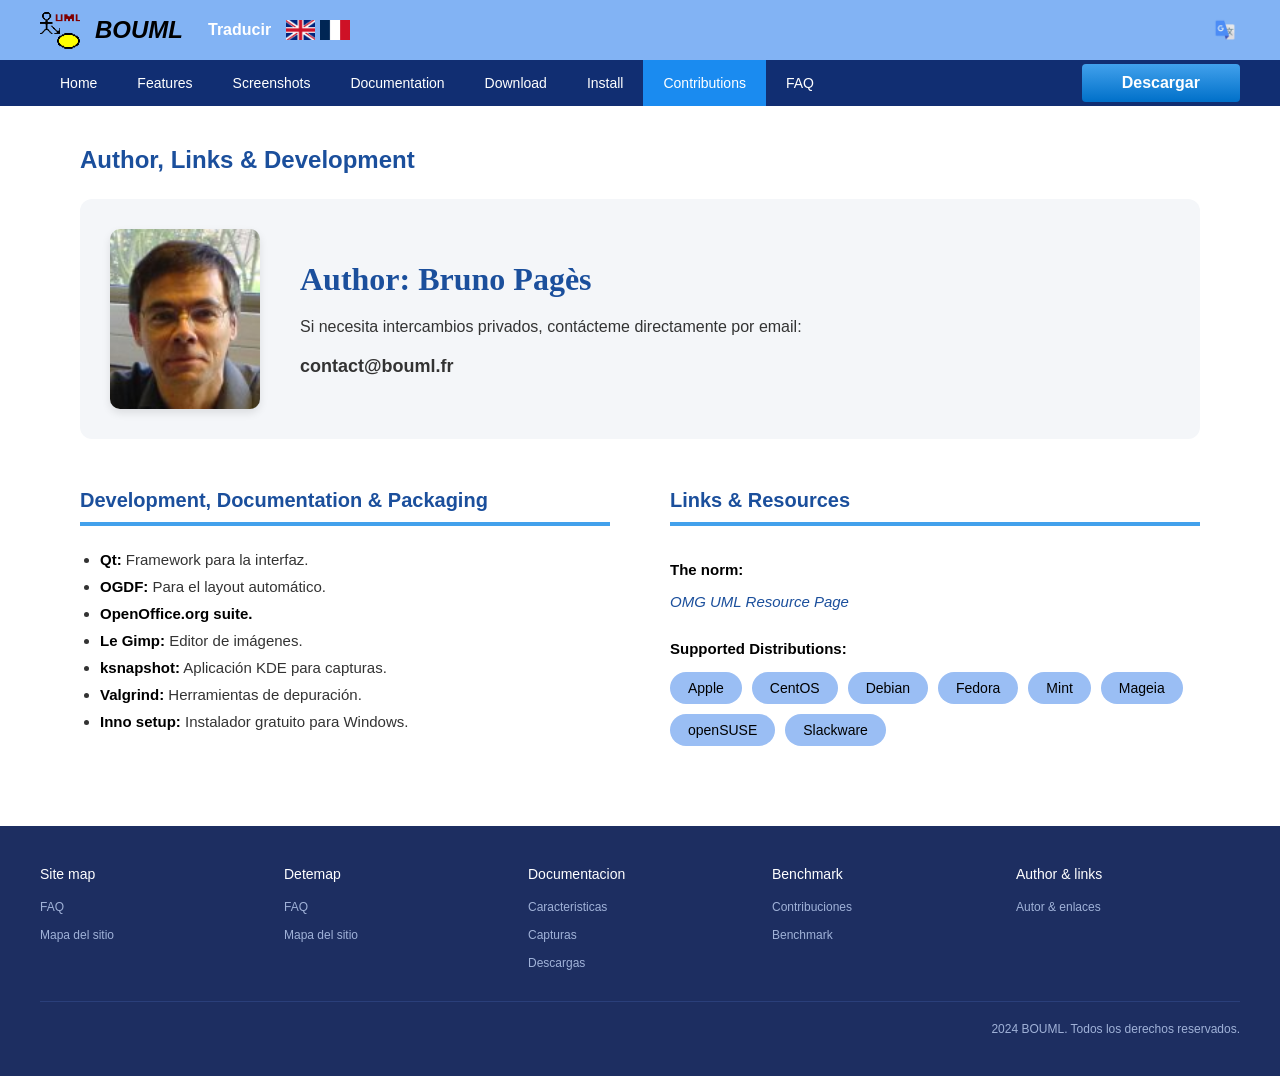
<file: ScreenAuthor.html>
<!DOCTYPE html>
<html lang="es">
<head>
    <meta charset="UTF-8">
    <meta name="viewport" content="width=device-width, initial-scale=1.0">
    <title>BOUML - Author & Links</title>
    <link rel="stylesheet" href="designs/StyleAuthor.css">
</head>
<body>

    <header>
        <div class="top-bar">
            <div class="logo-section">
                <img src="assets/images/BOUML_logo.png" alt="BOUML Logo" class="main-logo">
                <span class="logo-text">BOUML</span>
                <span class="traducir-text">Traducir</span>
                <span class="flags">
                    <img src="assets/images/reino-unido-3.png" alt="Reino Unido">
                    <img src="assets/images/francia.png" alt="Francia">
                </span>
            </div>
            <div class="translate-section">
                <img src="assets/images/google-translate.png" alt="Google Translate" class="translate-icon">
            </div>
        </div>

        <nav class="nav-bar">
            <button class="menu-toggle" id="mobile-menu-btn">☰</button>
            <ul class="nav-links" id="nav-links">
                <li><a href="#">Home</a></li>
                <li><a href="ScreenFeatures.html">Features</a></li>
                <li><a href="#">Screenshots</a></li>
                <li><a href="#">Documentation</a></li>
                <li><a href="ScreenDownload.html">Download</a></li>
                <li><a href="#">Install</a></li>
                <li class="active"><a href="ScreenAuthor.html">Contributions</a></li>
                <li><a href="#">FAQ</a></li>
            </ul>
            <button class="download-btn">Descargar</button>
        </nav>
    </header>

    <main class="main-container">
        
        <h2 class="page-title">Author, Links & Development</h2>

        <div class="author-box">
            <img src="assets/images/bp.jpg" alt="Bruno Pagès" class="author-photo">
            <div class="author-info">
                <div class="author-name">Author: Bruno Pagès</div>
                <p>Si necesita intercambios privados, contácteme directamente por email:</p>
                <p class="author-email">contact@bouml.fr</p>
            </div>
        </div>

        <div class="details-grid">
            
            <div>
                <h3 class="col-header">Development, Documentation & Packaging</h3>
                <ul class="dev-list">
                    <li><b>Qt:</b> Framework para la interfaz.</li>
                    <li><b>OGDF:</b> Para el layout automático.</li>
                    <li><b>OpenOffice.org suite.</b></li>
                    <li><b>Le Gimp:</b> Editor de imágenes.</li>
                    <li><b>ksnapshot:</b> Aplicación KDE para capturas.</li>
                    <li><b>Valgrind:</b> Herramientas de depuración.</li>
                    <li><b>Inno setup:</b> Instalador gratuito para Windows.</li>
                </ul>
            </div>

            <div class="links-section">
                <h3 class="col-header">Links & Resources</h3>
                
                <p class="norm-title">The norm:</p>
                <a href="#" class="blue-link">OMG UML Resource Page</a>

                <p class="distro-title">Supported Distributions:</p>
                <div class="pills-container">
                    <span class="pill">Apple</span>
                    <span class="pill">CentOS</span>
                    <span class="pill">Debian</span>
                    <span class="pill">Fedora</span>
                    <span class="pill">Mint</span>
                    <span class="pill">Mageia</span>
                    <span class="pill">openSUSE</span>
                    <span class="pill">Slackware</span>
                </div>
            </div>

        </div>

    </main>

    <footer>
        <div class="footer-grid">
            <div class="footer-col">
                <h3>Site map</h3>
                <ul>
                    <li><a href="#">FAQ</a></li>
                    <li><a href="#">Mapa del sitio</a></li>
                </ul>
            </div>
            <div class="footer-col">
                <h3>Detemap</h3>
                <ul>
                    <li><a href="#">FAQ</a></li>
                    <li><a href="#">Mapa del sitio</a></li>
                </ul>
            </div>
            <div class="footer-col">
                <h3>Documentacion</h3>
                <ul>
                    <li><a href="#">Caracteristicas</a></li>
                    <li><a href="#">Capturas</a></li>
                    <li><a href="#">Descargas</a></li>
                </ul>
            </div>
            <div class="footer-col">
                <h3>Benchmark</h3>
                <ul>
                    <li><a href="#">Contribuciones</a></li>
                    <li><a href="#">Benchmark</a></li>
                </ul>
            </div>
            <div class="footer-col">
                <h3>Author & links</h3>
                <ul>
                    <li><a href="#">Autor & enlaces</a></li>
                </ul>
            </div>
        </div>
        <div class="copyright">
            <p>2024 BOUML. Todos los derechos reservados.</p>
        </div>
    </footer>

    <div id="google_translate_element" style="display:none;"></div>

    <script type="text/javascript">
        function googleTranslateElementInit() {
            new google.translate.TranslateElement({
                pageLanguage: 'es',
                includedLanguages: 'en,fr,es',
                layout: google.translate.TranslateElement.InlineLayout.SIMPLE,
                autoDisplay: false
            }, 'google_translate_element');
        }
    </script>
    <script type="text/javascript" src="//translate.google.com/translate_a/element.js?cb=googleTranslateElementInit"></script>

    <script src="scripts/MainScript.js"></script>
</body>
</html>
</file>
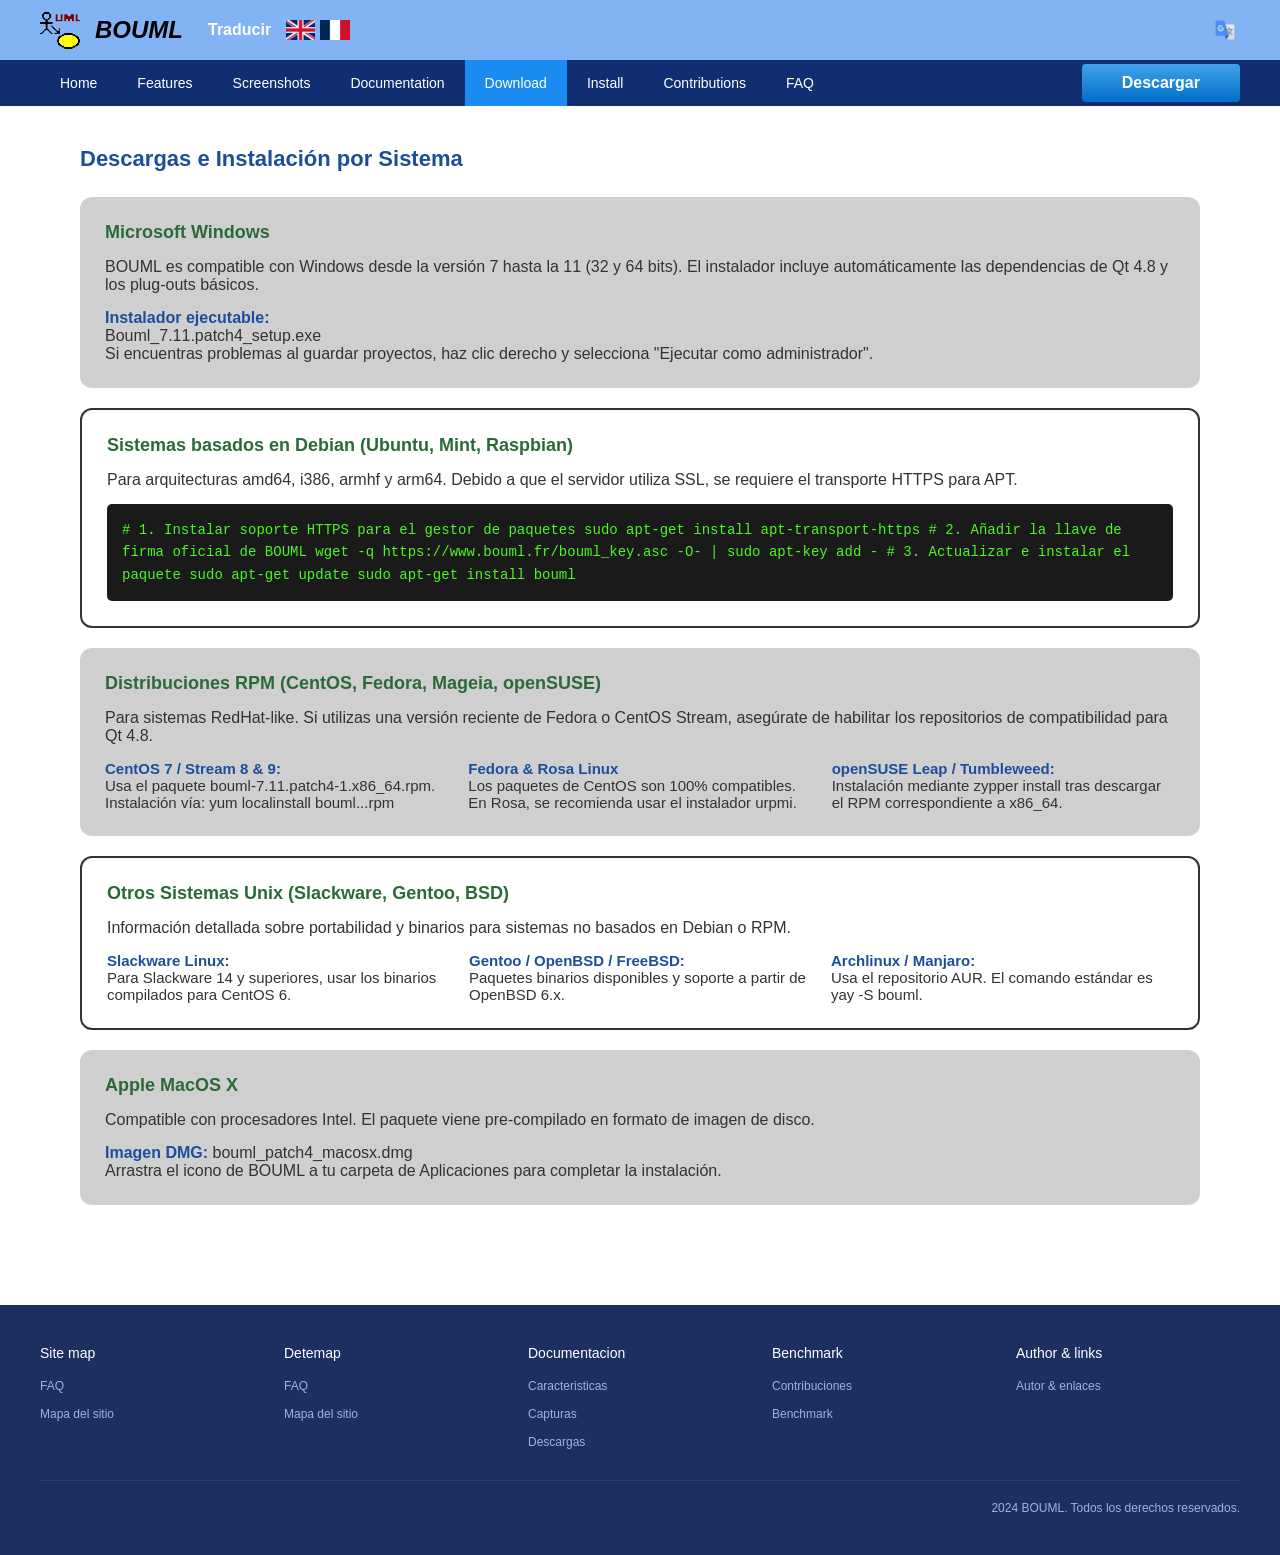
<file: ScreenDownload.html>
<!DOCTYPE html>
<html lang="es">
<head>
    <meta charset="UTF-8">
    <meta name="viewport" content="width=device-width, initial-scale=1.0">
    <title>BOUML - Download & Install</title>
    <link rel="stylesheet" href="designs/StyleDownload.css">
</head>
<body>

    <header>
        <div class="top-bar">
            <div class="logo-section">
                <img src="assets/images/BOUML_logo.png" alt="BOUML Logo" class="main-logo">
                <span class="logo-text">BOUML</span>
                <span class="traducir-text">Traducir</span>
                <span class="flags">
                    <img src="assets/images/reino-unido-3.png" alt="Reino Unido">
                    <img src="assets/images/francia.png" alt="Francia">
                </span>
            </div>
            <div class="translate-section">
                <img src="assets/images/google-translate.png" alt="Google Translate" class="translate-icon">
            </div>
        </div>

        <nav class="nav-bar">
            <button class="menu-toggle" id="mobile-menu-btn">☰</button>
            <ul class="nav-links" id="nav-links">
                <li><a href="#">Home</a></li>
                <li><a href="ScreenFeatures.html">Features</a></li>
                <li><a href="#">Screenshots</a></li>
                <li><a href="#">Documentation</a></li>
                <li class="active"><a href="ScreenDownload.html">Download</a></li>
                <li><a href="#">Install</a></li>
                <li><a href="ScreenAuthor.html">Contributions</a></li>
                <li><a href="#">FAQ</a></li>
            </ul>
            <button class="download-btn">Descargar</button>
        </nav>
    </header>

    <main class="main-container main-download">
        <h2 class="page-title">Descargas e Instalación por Sistema</h2>

        <div class="os-box">
            <h3 class="os-title">Microsoft Windows</h3>
            <p>BOUML es compatible con Windows desde la versión 7 hasta la 11 (32 y 64 bits). El instalador incluye automáticamente las dependencias de Qt 4.8 y los plug-outs básicos.</p>
            <p class="mt-15">
                <span class="highlight-blue">Instalador ejecutable:</span><br>
                Bouml_7.11.patch4_setup.exe<br>
                Si encuentras problemas al guardar proyectos, haz clic derecho y selecciona "Ejecutar como administrador".
            </p>
        </div>

        <div class="os-box outlined">
            <h3 class="os-title">Sistemas basados en Debian (Ubuntu, Mint, Raspbian)</h3>
            <p>Para arquitecturas amd64, i386, armhf y arm64. Debido a que el servidor utiliza SSL, se requiere el transporte HTTPS para APT.</p>
            <div class="terminal">
# 1. Instalar soporte HTTPS para el gestor de paquetes sudo apt-get install apt-transport-https # 2. Añadir la llave de firma oficial de BOUML wget -q https://www.bouml.fr/bouml_key.asc -O- | sudo apt-key add - # 3. Actualizar e instalar el paquete sudo apt-get update sudo apt-get install bouml
            </div>
        </div>

        <div class="os-box">
            <h3 class="os-title">Distribuciones RPM (CentOS, Fedora, Mageia, openSUSE)</h3>
            <p>Para sistemas RedHat-like. Si utilizas una versión reciente de Fedora o CentOS Stream, asegúrate de habilitar los repositorios de compatibilidad para Qt 4.8.</p>
            <div class="rpm-grid">
                <div>
                    <span class="highlight-blue">CentOS 7 / Stream 8 & 9:</span><br>
                    Usa el paquete bouml-7.11.patch4-1.x86_64.rpm. Instalación vía: yum localinstall bouml...rpm
                </div>
                <div>
                    <span class="highlight-blue">Fedora & Rosa Linux</span><br>
                    Los paquetes de CentOS son 100% compatibles. En Rosa, se recomienda usar el instalador urpmi.
                </div>
                <div>
                    <span class="highlight-blue">openSUSE Leap / Tumbleweed:</span><br>
                    Instalación mediante zypper install tras descargar el RPM correspondiente a x86_64.
                </div>
            </div>
        </div>

        <div class="os-box outlined">
            <h3 class="os-title">Otros Sistemas Unix (Slackware, Gentoo, BSD)</h3>
            <p>Información detallada sobre portabilidad y binarios para sistemas no basados en Debian o RPM.</p>
            <div class="rpm-grid">
                <div>
                    <span class="highlight-blue">Slackware Linux:</span><br>
                    Para Slackware 14 y superiores, usar los binarios compilados para CentOS 6.
                </div>
                <div>
                    <span class="highlight-blue">Gentoo / OpenBSD / FreeBSD:</span><br>
                    Paquetes binarios disponibles y soporte a partir de OpenBSD 6.x.
                </div>
                <div>
                    <span class="highlight-blue">Archlinux / Manjaro:</span><br>
                    Usa el repositorio AUR. El comando estándar es yay -S bouml.
                </div>
            </div>
        </div>

        <div class="os-box">
            <h3 class="os-title">Apple MacOS X</h3>
            <p>Compatible con procesadores Intel. El paquete viene pre-compilado en formato de imagen de disco.</p>
            <p class="mt-15">
                <span class="highlight-blue">Imagen DMG:</span> bouml_patch4_macosx.dmg<br>
                Arrastra el icono de BOUML a tu carpeta de Aplicaciones para completar la instalación.
            </p>
        </div>

    </main>

    <footer>
        <div class="footer-grid">
            <div class="footer-col">
                <h3>Site map</h3>
                <ul>
                    <li><a href="#">FAQ</a></li>
                    <li><a href="#">Mapa del sitio</a></li>
                </ul>
            </div>
            <div class="footer-col">
                <h3>Detemap</h3>
                <ul>
                    <li><a href="#">FAQ</a></li>
                    <li><a href="#">Mapa del sitio</a></li>
                </ul>
            </div>
            <div class="footer-col">
                <h3>Documentacion</h3>
                <ul>
                    <li><a href="#">Caracteristicas</a></li>
                    <li><a href="#">Capturas</a></li>
                    <li><a href="#">Descargas</a></li>
                </ul>
            </div>
            <div class="footer-col">
                <h3>Benchmark</h3>
                <ul>
                    <li><a href="#">Contribuciones</a></li>
                    <li><a href="#">Benchmark</a></li>
                </ul>
            </div>
            <div class="footer-col">
                <h3>Author & links</h3>
                <ul>
                    <li><a href="#">Autor & enlaces</a></li>
                </ul>
            </div>
        </div>
        <div class="copyright">
            <p>2024 BOUML. Todos los derechos reservados.</p>
        </div>
    </footer>

    <div id="google_translate_element" style="display:none;"></div>

    <script type="text/javascript">
        function googleTranslateElementInit() {
            new google.translate.TranslateElement({
                pageLanguage: 'es',
                includedLanguages: 'en,fr,es',
                layout: google.translate.TranslateElement.InlineLayout.SIMPLE,
                autoDisplay: false
            }, 'google_translate_element');
        }
    </script>
    <script type="text/javascript" src="//translate.google.com/translate_a/element.js?cb=googleTranslateElementInit"></script>

    <script src="scripts/MainScript.js"></script>
</body>
</html>
</file>
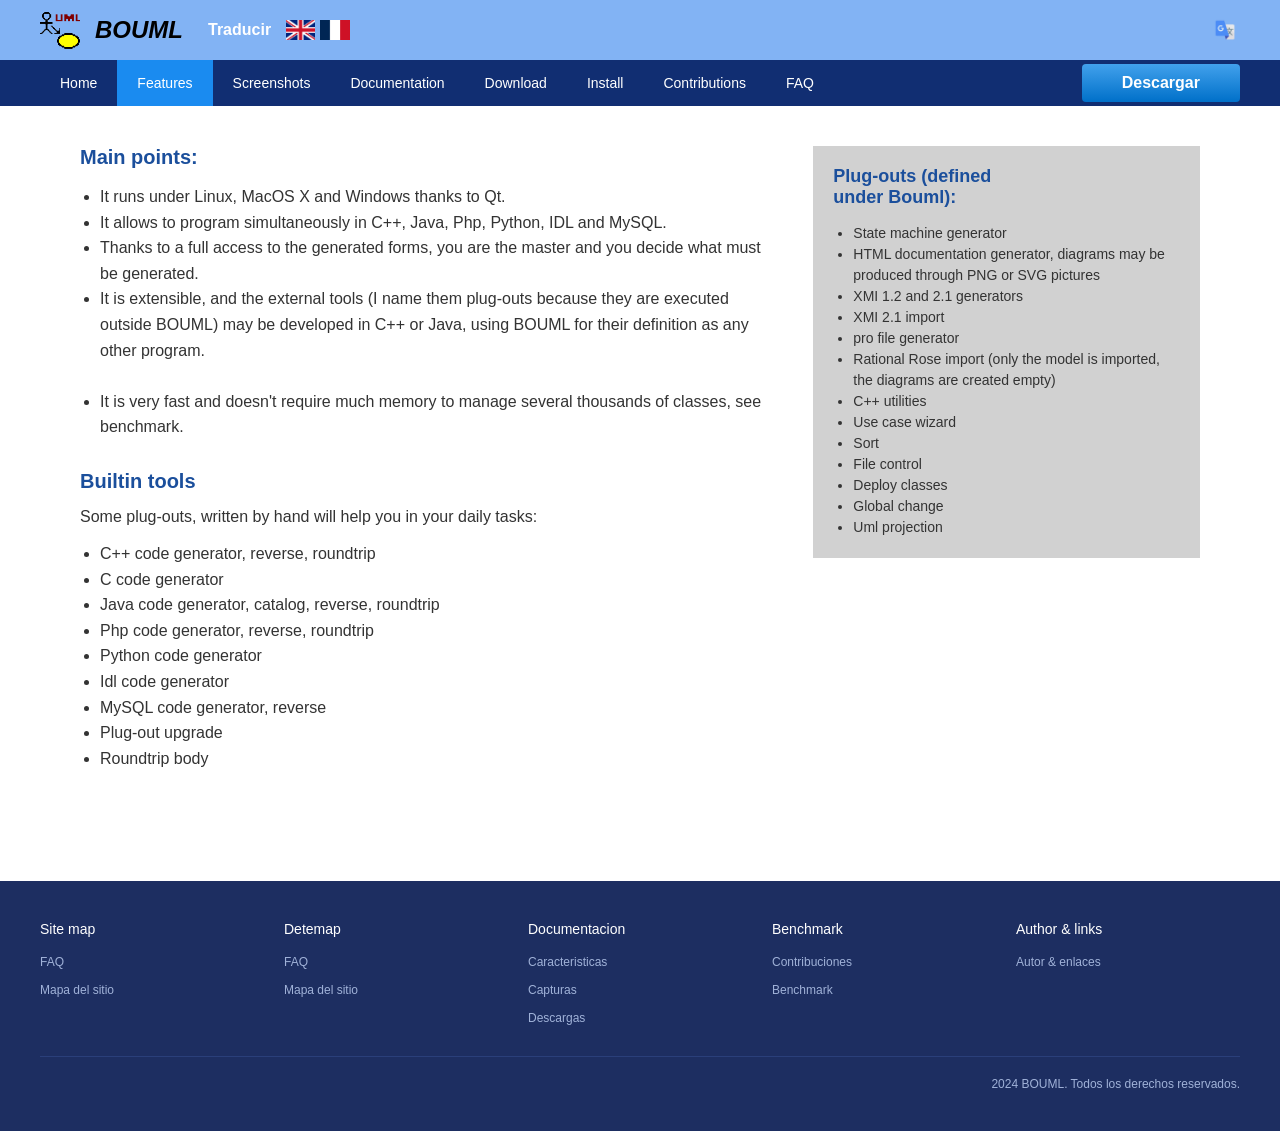
<file: ScreenFeatures.html>
<!DOCTYPE html>
<html lang="es">
<head>
    <meta charset="UTF-8">
    <meta name="viewport" content="width=device-width, initial-scale=1.0">
    <title>BOUML - UML Tool</title>
    <link rel="stylesheet" href="designs/StyleFeatures.css">
</head>
<body>

    <header>
        <div class="top-bar">
            <div class="logo-section">
                <img src="assets/images/BOUML_logo.png" alt="BOUML Logo" class="main-logo">
                <span class="logo-text">BOUML</span>
                <span class="traducir-text">Traducir</span>
                <span class="flags">
                    <img src="assets/images/reino-unido-3.png" alt="Reino Unido">
                    <img src="assets/images/francia.png" alt="Francia">
                </span>
            </div>
            <div class="translate-section">
                <img src="assets/images/google-translate.png" alt="Google Translate" class="translate-icon">
            </div>
        </div>

        <nav class="nav-bar">
            <button class="menu-toggle" id="mobile-menu-btn">☰</button>
            <ul class="nav-links" id="nav-links">
                <li><a href="#">Home</a></li>
                <li class="active"><a href="ScreenFeatures.html">Features</a></li>
                <li><a href="#">Screenshots</a></li>
                <li><a href="#">Documentation</a></li>
                <li><a href="ScreenDownload.html">Download</a></li>
                <li><a href="#">Install</a></li>
                <li><a href="ScreenAuthor.html">Contributions</a></li>
                <li><a href="#">FAQ</a></li>
            </ul>
            <button class="download-btn">Descargar</button>
        </nav>
    </header>

    <main class="main-container">
        <section class="content-left">
            <h2>Main points:</h2>
            <ul>
                <li>It runs under Linux, MacOS X and Windows thanks to Qt.</li>
                <li>It allows to program simultaneously in C++, Java, Php, Python, IDL and MySQL.</li>
                <li>Thanks to a full access to the generated forms, you are the master and you decide what must be generated.</li>
                <li>It is extensible, and the external tools (I name them plug-outs because they are executed outside BOUML) may be developed in C++ or Java, using BOUML for their definition as any other program.</li>
                <br>
                <li>It is very fast and doesn't require much memory to manage several thousands of classes, see benchmark.</li>
            </ul>

            <h2>Builtin tools</h2>
            <p>Some plug-outs, written by hand will help you in your daily tasks:</p>
            <ul>
                <li>C++ code generator, reverse, roundtrip</li>
                <li>C code generator</li>
                <li>Java code generator, catalog, reverse, roundtrip</li>
                <li>Php code generator, reverse, roundtrip</li>
                <li>Python code generator</li>
                <li>Idl code generator</li>
                <li>MySQL code generator, reverse</li>
                <li>Plug-out upgrade</li>
                <li>Roundtrip body</li>
            </ul>
        </section>

        <aside class="content-right">
            <h2>Plug-outs (defined<br>under Bouml):</h2>
            <ul>
                <li>State machine generator</li>
                <li>HTML documentation generator, diagrams may be produced through PNG or SVG pictures</li>
                <li>XMI 1.2 and 2.1 generators</li>
                <li>XMI 2.1 import</li>
                <li>pro file generator</li>
                <li>Rational Rose import (only the model is imported, the diagrams are created empty)</li>
                <li>C++ utilities</li>
                <li>Use case wizard</li>
                <li>Sort</li>
                <li>File control</li>
                <li>Deploy classes</li>
                <li>Global change</li>
                <li>Uml projection</li>
            </ul>
        </aside>
    </main>

    <footer>
        <div class="footer-grid">
            <div class="footer-col">
                <h3>Site map</h3>
                <ul>
                    <li><a href="#">FAQ</a></li>
                    <li><a href="#">Mapa del sitio</a></li>
                </ul>
            </div>
            <div class="footer-col">
                <h3>Detemap</h3>
                <ul>
                    <li><a href="#">FAQ</a></li>
                    <li><a href="#">Mapa del sitio</a></li>
                </ul>
            </div>
            <div class="footer-col">
                <h3>Documentacion</h3>
                <ul>
                    <li><a href="#">Caracteristicas</a></li>
                    <li><a href="#">Capturas</a></li>
                    <li><a href="#">Descargas</a></li>
                </ul>
            </div>
            <div class="footer-col">
                <h3>Benchmark</h3>
                <ul>
                    <li><a href="#">Contribuciones</a></li>
                    <li><a href="#">Benchmark</a></li>
                </ul>
            </div>
            <div class="footer-col">
                <h3>Author & links</h3>
                <ul>
                    <li><a href="#">Autor & enlaces</a></li>
                </ul>
            </div>
        </div>
        <div class="copyright">
            <p>2024 BOUML. Todos los derechos reservados.</p>
        </div>
    </footer>

    <div id="google_translate_element" style="display:none;"></div>

    <script type="text/javascript">
        function googleTranslateElementInit() {
            new google.translate.TranslateElement({
                pageLanguage: 'es',
                includedLanguages: 'en,fr,es',
                layout: google.translate.TranslateElement.InlineLayout.SIMPLE,
                autoDisplay: false
            }, 'google_translate_element');
        }
    </script>
    <script type="text/javascript" src="//translate.google.com/translate_a/element.js?cb=googleTranslateElementInit"></script>

    <script src="scripts/MainScript.js"></script>
</body>
</html>
</file>
<file: designs/StyleAuthor.css>
* {
    margin: 0;
    padding: 0;
    box-sizing: border-box;
    font-family: Arial, sans-serif;
}

:root {
    --top-bar-bg: #82b3f4;
    --nav-bg: #112e72;
    --nav-active: #1a8bf0;
    --text-dark: #333;
    --text-heading: #1b4f9c;
    --aside-bg: #d1d1d1;
    --footer-bg: #1d2e61;
    --footer-text: #a0b2d8;
}

.top-bar {
    background-color: var(--top-bar-bg);
    display: flex;
    justify-content: space-between;
    align-items: center;
    padding: 10px 40px;
}

.logo-section {
    display: flex;
    align-items: center;
    gap: 15px;
}

.top-bar .logo-section .main-logo {
    height: 40px;
}

.logo-text {
    font-size: 24px;
    font-weight: bold;
    font-style: italic;
    color: #000;
}

.traducir-text {
    color: #fff;
    font-weight: bold;
    font-size: 16px;
    margin-left: 10px;
}

.logo-section .flags {
    display: flex;
    gap: 5px;
}

.logo-section .flags img {
    height: 20px;
    cursor: pointer;
    vertical-align: middle;
}

.translate-section {
    display: flex;
    align-items: center;
}

.translate-section .translate-icon {
    height: 30px;
}

.nav-bar {
    background-color: var(--nav-bg);
    display: flex;
    justify-content: space-between;
    align-items: center;
    padding: 0 40px;
    position: relative;
}

.nav-links {
    list-style: none;
    display: flex;
}

.nav-links li a {
    color: #fff;
    text-decoration: none;
    padding: 15px 20px;
    display: block;
    font-size: 14px;
}

.nav-links li.active a {
    background-color: var(--nav-active);
}

.nav-links li a:hover {
    background-color: #164096;
}

.download-btn {
    background: linear-gradient(to bottom, #42a1ec, #0070c9);
    color: white;
    border: none;
    padding: 10px 40px;
    border-radius: 4px;
    font-size: 16px;
    cursor: pointer;
    font-weight: bold;
}

.menu-toggle {
    display: none;
    color: white;
    font-size: 24px;
    cursor: pointer;
    background: none;
    border: none;
    padding: 10px;
}

.main-container {
    padding: 40px;
    max-width: 1200px;
    margin: 0 auto;
    color: var(--text-dark);
}

.page-title {
    color: var(--text-heading);
    font-size: 24px;
    margin-bottom: 25px;
    font-weight: bold;
}

.author-box {
    display: flex;
    background-color: #f4f6f9;
    border-radius: 12px;
    padding: 30px;
    gap: 40px;
    align-items: center;
    margin-bottom: 50px;
}

.author-photo {
    width: 150px;
    height: 180px;
    border-radius: 10px;
    object-fit: cover;
    box-shadow: 0 4px 8px rgba(0,0,0,0.1);
}

.author-info {
    display: flex;
    flex-direction: column;
    gap: 20px;
}

.author-name {
    color: var(--text-heading);
    font-family: 'Brush Script MT', 'Comic Sans MS', cursive;
    font-size: 32px;
    font-weight: bold;
}

.author-email {
    font-weight: bold;
    font-size: 18px;
}

.details-grid {
    display: grid;
    grid-template-columns: 1fr 1fr;
    gap: 60px;
}

.col-header {
    color: var(--text-heading);
    font-size: 20px;
    font-weight: bold;
    padding-bottom: 10px;
    border-bottom: 4px solid #42a1ec;
    margin-bottom: 20px;
}

.dev-list {
    list-style-type: disc;
    padding-left: 20px;
    line-height: 1.8;
    font-size: 15px;
}

.dev-list b {
    color: #000;
}

.links-section {
    display: flex;
    flex-direction: column;
    gap: 15px;
    font-size: 15px;
}

.norm-title {
    font-weight: bold;
    color: #000;
}

.blue-link {
    color: var(--text-heading);
    font-style: italic;
    text-decoration: none;
}

.blue-link:hover {
    text-decoration: underline;
}

.distro-title {
    font-weight: bold;
    color: #000;
    margin-top: 15px;
}

.pills-container {
    display: flex;
    flex-wrap: wrap;
    gap: 10px;
}

.pill {
    background-color: #9abef4;
    color: #000;
    padding: 8px 18px;
    border-radius: 20px;
    font-size: 14px;
}

footer {
    background-color: var(--footer-bg);
    color: white;
    padding: 40px;
    margin-top: 40px;
}

.footer-grid {
    display: grid;
    grid-template-columns: repeat(5, 1fr);
    gap: 20px;
    max-width: 1200px;
    margin: 0 auto;
    border-bottom: 1px solid #2a3f7a;
    padding-bottom: 20px;
    margin-bottom: 20px;
}

.footer-col h3 {
    font-size: 14px;
    margin-bottom: 15px;
    font-weight: normal;
}

.footer-col ul {
    list-style: none;
}

.footer-col ul li {
    margin-bottom: 10px;
}

.footer-col ul li a {
    color: var(--footer-text);
    text-decoration: none;
    font-size: 12px;
}

.copyright {
    text-align: right;
    font-size: 12px;
    color: var(--footer-text);
    max-width: 1200px;
    margin: 0 auto;
}

@media (max-width: 900px) {
    .details-grid {
        grid-template-columns: 1fr;
        gap: 40px;
    }
    .author-box {
        flex-direction: column;
        text-align: center;
    }
    .nav-links {
        display: none;
        flex-direction: column;
        position: absolute;
        top: 100%;
        left: 0;
        width: 100%;
        background-color: var(--nav-bg);
    }
    .nav-links.show {
        display: flex;
    }
    .menu-toggle {
        display: block;
    }
    .footer-grid {
        grid-template-columns: repeat(2, 1fr);
    }
}

@media (max-width: 600px) {
    .top-bar {
        flex-direction: column;
        gap: 10px;
    }
    .footer-grid {
        grid-template-columns: 1fr;
    }
}
</file>
<file: designs/StyleDownload.css>
* {
    margin: 0;
    padding: 0;
    box-sizing: border-box;
    font-family: Arial, sans-serif;
}

:root {
    --top-bar-bg: #82b3f4;
    --nav-bg: #112e72;
    --nav-active: #1a8bf0;
    --text-dark: #333;
    --text-heading: #1b4f9c;
    --aside-bg: #d1d1d1;
    --footer-bg: #1d2e61;
    --footer-text: #a0b2d8;
}


.top-bar {
    background-color: var(--top-bar-bg);
    display: flex;
    justify-content: space-between;
    align-items: center;
    padding: 10px 40px;
}

.logo-section {
    display: flex;
    align-items: center;
    gap: 15px;
}

.top-bar .logo-section .main-logo {
    height: 40px;
}

.logo-text {
    font-size: 24px;
    font-weight: bold;
    font-style: italic;
    color: #000;
}

.traducir-text {
    color: #fff;
    font-weight: bold;
    font-size: 16px;
    margin-left: 10px;
}

.logo-section .flags {
    display: flex;
    gap: 5px;
}

.logo-section .flags img {
    height: 20px;
    cursor: pointer;
    vertical-align: middle;
}

.translate-section {
    display: flex;
    align-items: center;
}

.translate-section .translate-icon {
    height: 30px;
}

.nav-bar {
    background-color: var(--nav-bg);
    display: flex;
    justify-content: space-between;
    align-items: center;
    padding: 0 40px;
    position: relative;
}

.nav-links {
    list-style: none;
    display: flex;
}

.nav-links li a {
    color: #fff;
    text-decoration: none;
    padding: 15px 20px;
    display: block;
    font-size: 14px;
}

.nav-links li.active a {
    background-color: var(--nav-active);
}

.nav-links li a:hover {
    background-color: #164096;
}

.download-btn {
    background: linear-gradient(to bottom, #42a1ec, #0070c9);
    color: white;
    border: none;
    padding: 10px 40px;
    border-radius: 4px;
    font-size: 16px;
    cursor: pointer;
    font-weight: bold;
}

.menu-toggle {
    display: none;
    color: white;
    font-size: 24px;
    cursor: pointer;
    background: none;
    border: none;
    padding: 10px;
}

/* =========================================
   CONTENEDOR PRINCIPAL GLOBAL
   ========================================= */
.main-container {
    display: flex;
    gap: 40px;
    padding: 40px;
    max-width: 1200px;
    margin: 0 auto;
}

/* =========================================
   ESTILOS ESPECÍFICOS: PÁGINA "FEATURES"
   ========================================= */
.content-left {
    flex: 2;
}

.content-left h2 {
    color: var(--text-heading);
    margin-bottom: 15px;
    font-size: 20px;
}

.content-left ul {
    margin-bottom: 30px;
    padding-left: 20px;
    color: var(--text-dark);
    line-height: 1.6;
}

.content-left p {
    margin-bottom: 15px;
    color: var(--text-dark);
}

.content-right {
    flex: 1;
    background-color: var(--aside-bg);
    padding: 20px;
    height: fit-content;
}

.content-right h2 {
    color: var(--text-heading);
    margin-bottom: 15px;
    font-size: 18px;
}

.content-right ul {
    padding-left: 20px;
    color: var(--text-dark);
    line-height: 1.5;
    font-size: 14px;
}

/* =========================================
   ESTILOS ESPECÍFICOS: PÁGINA "DOWNLOADS"
   ========================================= */
.main-download {
    flex-direction: column;
    gap: 0;
}

.page-title {
    color: var(--text-heading);
    font-size: 22px;
    margin-bottom: 25px;
    font-weight: bold;
}

.os-box {
    background-color: #cfcfcf; 
    border-radius: 12px;
    padding: 25px;
    margin-bottom: 20px;
    color: var(--text-dark);
}

.os-box.outlined {
    background-color: #ffffff;
    border: 2px solid #333; 
}

.os-title {
    color: #2b6a37; 
    font-size: 18px;
    font-weight: bold;
    margin-bottom: 15px;
}

.highlight-blue {
    color: var(--text-heading); 
    font-weight: bold;
}

.mt-15 {
    margin-top: 15px;
}

.terminal {
    background-color: #1a1a1a;
    color: #4af626; 
    font-family: 'Courier New', Courier, monospace;
    padding: 15px;
    border-radius: 5px;
    margin-top: 15px;
    font-size: 14px;
    line-height: 1.6;
    overflow-x: auto;
}

.rpm-grid {
    display: grid;
    grid-template-columns: repeat(3, 1fr);
    gap: 20px;
    margin-top: 15px;
    font-size: 15px;
}

/* =========================================
   FOOTER
   ========================================= */
footer {
    background-color: var(--footer-bg);
    color: white;
    padding: 40px;
    margin-top: 40px;
}

.footer-grid {
    display: grid;
    grid-template-columns: repeat(5, 1fr);
    gap: 20px;
    max-width: 1200px;
    margin: 0 auto;
    border-bottom: 1px solid #2a3f7a;
    padding-bottom: 20px;
    margin-bottom: 20px;
}

.footer-col h3 {
    font-size: 14px;
    margin-bottom: 15px;
    font-weight: normal;
}

.footer-col ul {
    list-style: none;
}

.footer-col ul li {
    margin-bottom: 10px;
}

.footer-col ul li a {
    color: var(--footer-text);
    text-decoration: none;
    font-size: 12px;
}

.copyright {
    text-align: right;
    font-size: 12px;
    color: var(--footer-text);
    max-width: 1200px;
    margin: 0 auto;
}

/* =========================================
   RESPONSIVIDAD (Móviles y Tablets)
   ========================================= */
@media (max-width: 900px) {
    .main-container:not(.main-download) {
        flex-direction: column;
    }
    
    .rpm-grid {
        grid-template-columns: 1fr;
    }

    .footer-grid {
        grid-template-columns: repeat(2, 1fr);
    }

    .nav-links {
        display: none;
        flex-direction: column;
        position: absolute;
        top: 100%;
        left: 0;
        width: 100%;
        background-color: var(--nav-bg);
    }

    .nav-links.show {
        display: flex;
    }

    .menu-toggle {
        display: block;
    }

    .download-btn {
        margin: 10px 0;
    }
}

@media (max-width: 600px) {
    .top-bar {
        flex-direction: column;
        gap: 10px;
    }
    .logo-section {
        flex-direction: column;
        align-items: center;
        text-align: center;
    }
    .logo-text {
        margin-right: 0;
        margin-bottom: 5px;
    }
    .traducir-text {
        margin-left: 0;
        margin-bottom: 5px;
    }
    .translate-section {
        flex-direction: column;
        gap: 5px;
    }
    .footer-grid {
        grid-template-columns: 1fr;
    }
    .copyright {
        text-align: center;
    }
}
</file>
<file: designs/StyleFeatures.css>
* {
    margin: 0;
    padding: 0;
    box-sizing: border-box;
    font-family: Arial, sans-serif;
}

:root {
    --top-bar-bg: #82b3f4;
    --nav-bg: #112e72;
    --nav-active: #1a8bf0;
    --text-dark: #333;
    --text-heading: #1b4f9c;
    --aside-bg: #d1d1d1;
    --footer-bg: #1d2e61;
    --footer-text: #a0b2d8;
}

.top-bar {
    background-color: var(--top-bar-bg);
    display: flex;
    justify-content: space-between;
    align-items: center;
    padding: 10px 40px;
}

.logo-section {
    display: flex;
    align-items: center;
    gap: 15px;
}

.top-bar .logo-section .main-logo {
    height: 40px;
}

.logo-text {
    font-size: 24px;
    font-weight: bold;
    font-style: italic;
    color: #000;
}

.traducir-text {
    color: #fff;
    font-weight: bold;
    font-size: 16px;
    margin-left: 10px;
}

.logo-section .flags {
    display: flex;
    gap: 5px;
}

.logo-section .flags img {
    height: 20px;
    cursor: pointer;
    vertical-align: middle;
}

.translate-section {
    display: flex;
    align-items: center;
}

.translate-section .translate-icon {
    height: 30px;
}

.nav-bar {
    background-color: var(--nav-bg);
    display: flex;
    justify-content: space-between;
    align-items: center;
    padding: 0 40px;
    position: relative;
}

.nav-links {
    list-style: none;
    display: flex;
}

.nav-links li a {
    color: #fff;
    text-decoration: none;
    padding: 15px 20px;
    display: block;
    font-size: 14px;
}

.nav-links li.active a {
    background-color: var(--nav-active);
}

.nav-links li a:hover {
    background-color: #164096;
}

.download-btn {
    background: linear-gradient(to bottom, #42a1ec, #0070c9);
    color: white;
    border: none;
    padding: 10px 40px;
    border-radius: 4px;
    font-size: 16px;
    cursor: pointer;
    font-weight: bold;
}

.menu-toggle {
    display: none;
    color: white;
    font-size: 24px;
    cursor: pointer;
    background: none;
    border: none;
    padding: 10px;
}

.main-container {
    display: flex;
    gap: 40px;
    padding: 40px;
    max-width: 1200px;
    margin: 0 auto;
}

.content-left {
    flex: 2;
}

.content-left h2 {
    color: var(--text-heading);
    margin-bottom: 15px;
    font-size: 20px;
}

.content-left ul {
    margin-bottom: 30px;
    padding-left: 20px;
    color: var(--text-dark);
    line-height: 1.6;
}

.content-left p {
    margin-bottom: 15px;
    color: var(--text-dark);
}

.content-right {
    flex: 1;
    background-color: var(--aside-bg);
    padding: 20px;
    height: fit-content;
}

.content-right h2 {
    color: var(--text-heading);
    margin-bottom: 15px;
    font-size: 18px;
}

.content-right ul {
    padding-left: 20px;
    color: var(--text-dark);
    line-height: 1.5;
    font-size: 14px;
}

footer {
    background-color: var(--footer-bg);
    color: white;
    padding: 40px;
    margin-top: 40px;
}

.footer-grid {
    display: grid;
    grid-template-columns: repeat(5, 1fr);
    gap: 20px;
    max-width: 1200px;
    margin: 0 auto;
    border-bottom: 1px solid #2a3f7a;
    padding-bottom: 20px;
    margin-bottom: 20px;
}

.footer-col h3 {
    font-size: 14px;
    margin-bottom: 15px;
    font-weight: normal;
}

.footer-col ul {
    list-style: none;
}

.footer-col ul li {
    margin-bottom: 10px;
}

.footer-col ul li a {
    color: var(--footer-text);
    text-decoration: none;
    font-size: 12px;
}

.copyright {
    text-align: right;
    font-size: 12px;
    color: var(--footer-text);
    max-width: 1200px;
    margin: 0 auto;
}


@media (max-width: 900px) {
    .main-container {
        flex-direction: column;
    }
    .footer-grid {
        grid-template-columns: repeat(2, 1fr);
    }
    .nav-links {
        display: none;
        flex-direction: column;
        position: absolute;
        top: 100%;
        left: 0;
        width: 100%;
        background-color: var(--nav-bg);
    }
    .nav-links.show {
        display: flex;
    }
    .menu-toggle {
        display: block;
    }
    .download-btn {
        margin: 10px 0;
    }
}

@media (max-width: 600px) {
    .top-bar {
        flex-direction: column;
        gap: 10px;
    }
    .logo-section {
        flex-direction: column;
        align-items: center;
        text-align: center;
    }
    .logo-text {
        margin-right: 0;
        margin-bottom: 5px;
    }
    .translate-section {
        flex-direction: column;
        gap: 5px;
    }
    .footer-grid {
        grid-template-columns: 1fr;
    }
    .copyright {
        text-align: center;
    }
}
</file>
